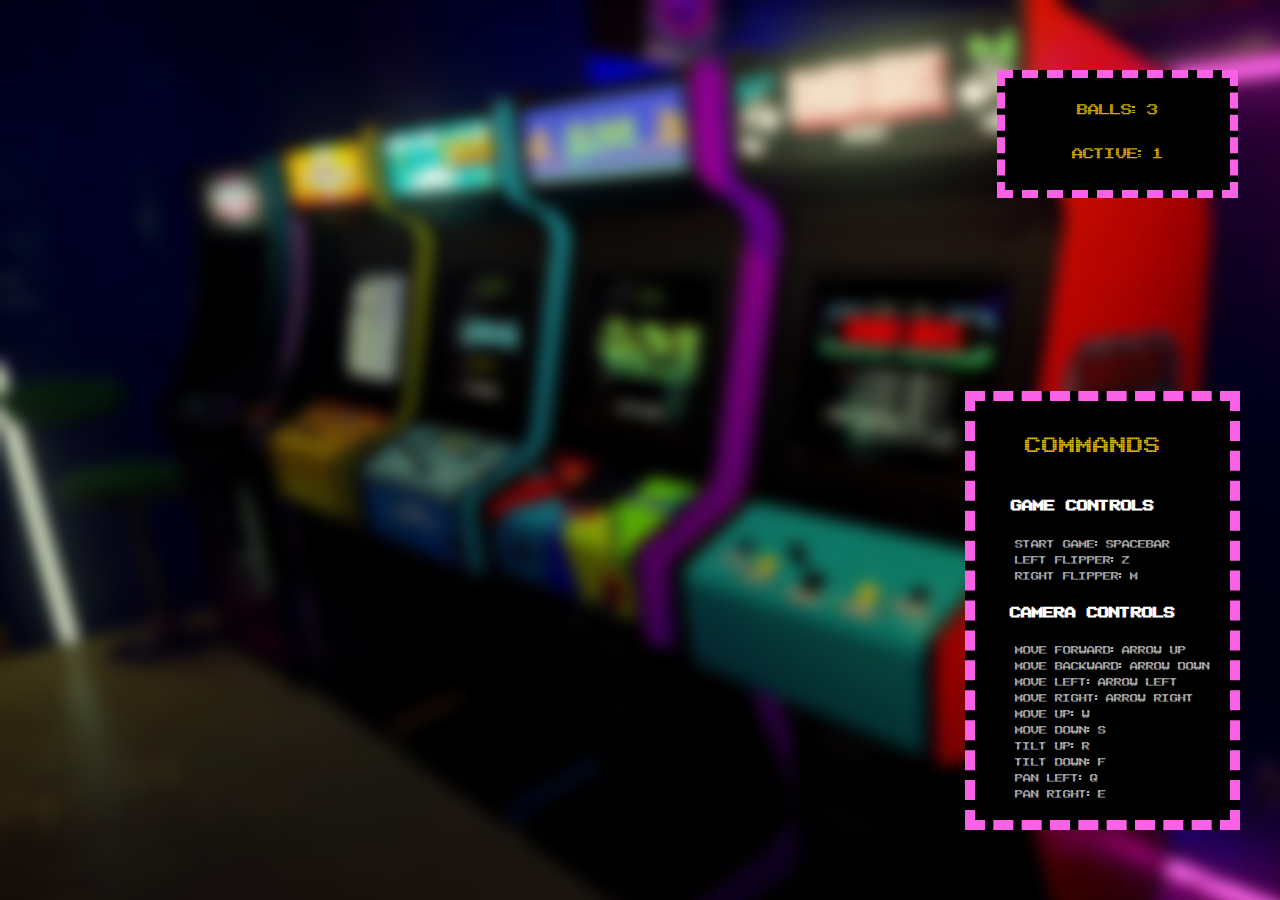
<file: index.html>
<!DOCTYPE html>
<html lang="en-US">

<head>
  <meta charset="UTF-8">
  <meta name="viewport" content="width=device-width, initial-scale=1">
  <link rel="stylesheet" type="text/css" href="fonts/fonts.css">
  <link rel="icon" href="textures/icon.jpg">
  <title>Flipper</title>
  
</head>

<body style="background-image: url('textures/pinball.jpg'); overflow: hidden; margin: 0px; width: 100%; height: 100%;">
  <canvas id="canvas">
    Your browser does not support the HTML5 canvas element.
  </canvas> 
  <div
    style="font-family: Arcade; position: absolute; z-index: 1; right: 42px; top: 70px; width: 16%; background-color: black; border-width: 8px; border-style: dashed; border-color:rgb(249,97,231); opacity: 1.0; padding: 1px 10px 1px 10px; overflow:auto">
    <p id="ballCounter" style="color: rgb(226,188,10); font-size: 22px; text-align: center;">
      BALLS:  3
    </p>
    <p id="activeBalls" style="color: rgb(226,188,10); font-size: 22px; text-align: center;">
      ACTIVE:  1
    </p>
  </div>

  <div
  style="font-family: Arcade; position: absolute; right: 40px; bottom: 70px; background-color: black; border-width: 10px; border-style: dashed; border-color: rgb(249,97,231); opacity: 1.0; padding: 0px 20px 0px 0px; overflow:auto">
    <p style="font-size: 32px; color: rgb(226,188,10); text-align: center;">COMMANDS</p>
    <H2 style="color: white; font-size: 22px; text-align: center; margin-right: 20px;">GAME CONTROLS</H2>
    <ul id="gameControls" style="color: lightgray; list-style-type: none;">
      <li>START GAME:  SPACEBAR</li>
      <li>LEFT FLIPPER:  Z</li>
      <li>RIGHT FLIPPER:  M</li>
    </ul>
    <h2 style="color: white; font-size: 22px; text-align: center;">CAMERA CONTROLS</h2>
    <ul id="cameraControls" style="color: lightgray; list-style-type: none;">
      <li>MOVE FORWARD:  ARROW UP</li>
      <li>MOVE BACKWARD:  ARROW DOWN</li>
      <li>MOVE LEFT:  ARROW LEFT</li>
      <li>MOVE RIGHT:  ARROW RIGHT</li>
      <li>MOVE UP:  W</li>
      <li>MOVE DOWN:  S</li>
      <li>TILT UP:  R</li>
      <li>TILT DOWN:  F</li>
      <li>PAN LEFT:  Q</li>
      <li>PAN RIGHT:  E</li>
    </ul>
  </div>

</body>

</html>
</file>
<file: fonts/fonts.css>
@font-face {
    font-family: Arcade;
    src: url('ARCADE.TTF');
}
</file>
